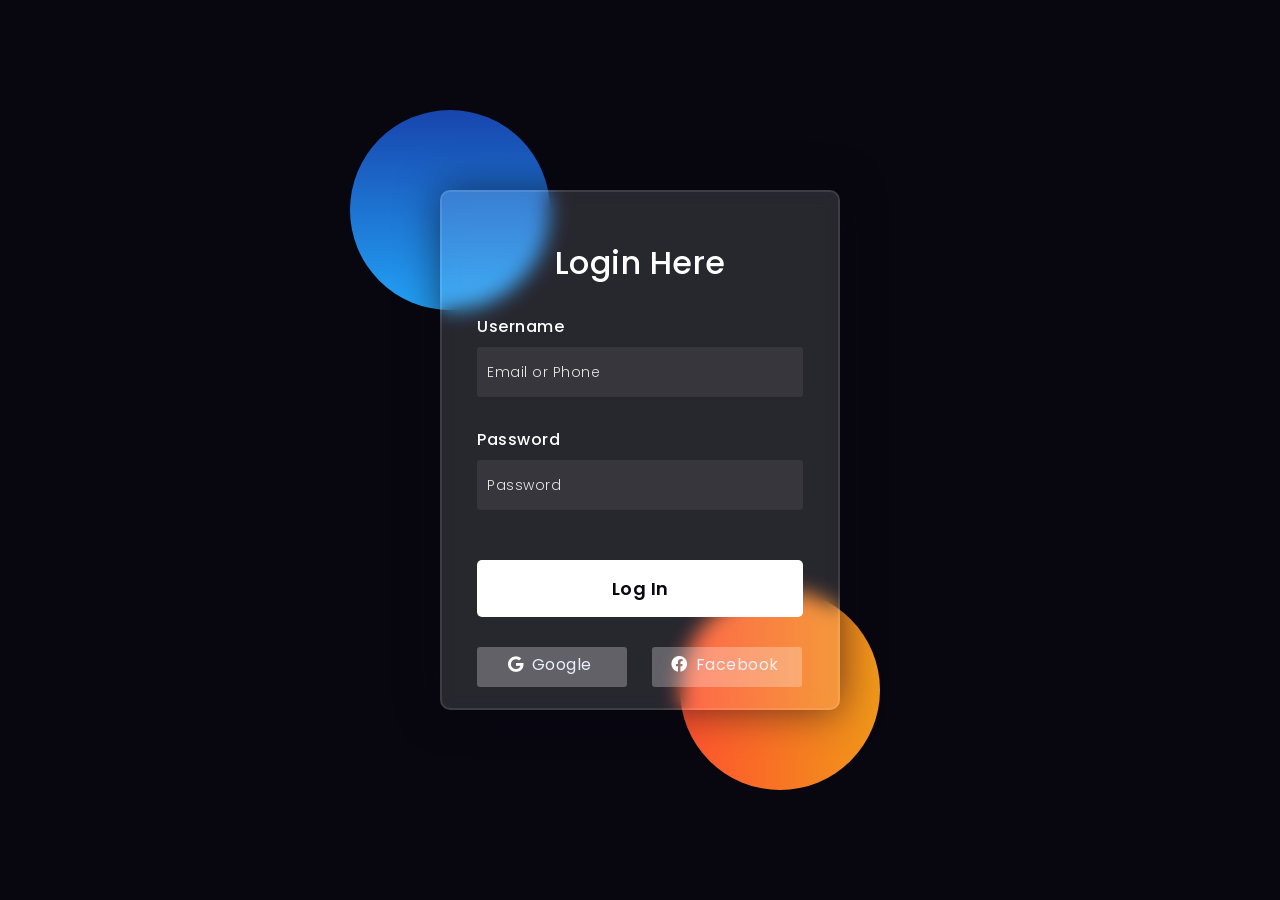
<file: project/index.html>
<!DOCTYPE html>
<html lang="en">

<head>
    <meta charset="UTF-8">
    <meta name="viewport" content="width=device-width, initial-scale=1.0">
    <link rel="stylesheet" href="styles.css">
    <title>Glassmorphism login Form Tutorial in html css</title>
    <link rel="preconnect" href="https://fonts.gstatic.com">
    <link rel="stylesheet" href="https://cdnjs.cloudflare.com/ajax/libs/font-awesome/5.15.4/css/all.min.css">
    <link href="https://fonts.googleapis.com/css2?family=Poppins:wght@300;500;600&display=swap" rel="stylesheet">
</head>

<body>
    <div class="background">
        <div class="shape"></div>
        <div class="shape"></div>
    </div>
    <form>
        <h3>Login Here</h3>

        <label for="username">Username</label>
        <input type="text" placeholder="Email or Phone" id="username">

        <label for="password">Password</label>
        <input type="password" placeholder="Password" id="password">

        <button>Log In</button>
        <div class="social">
            <div class="go"><i class="fab fa-google"></i> Google</div>
            <div class="fb"><i class="fab fa-facebook"></i> Facebook</div>
        </div>
    </form>
</body>

</html>
</file>
<file: project/styles.css>
html {
    box-sizing: border-box;
}

*,
*:before,
*:after {
  padding: 0;
  margin: 0;
  box-sizing: inherit;
}

body {
  background-color: #080710;
}

/* End reset */

.background {
  width: 420px;
  height: 520px;
  position: absolute;
  transform: translate(-50%, -50%);
  left: 50%;
  top: 50%;
}

.background .shape {
  height: 200px;
  width: 200px;
  position: absolute;
  border-radius: 50%;
}

.shape:first-child {
  background: linear-gradient(#1845ad, #23a2f6);
  left: -80px;
  top: -80px;
}

.shape:last-child {
  background: linear-gradient(to right, #ff512f, #f09819);
  right: -30px;
  bottom: -80px;
}

form {
  height: 520px;
  width: 400px;
  background-color: rgba(255, 255, 255, 0.13);
  position: absolute;
  transform: translate(-50%, -50%);
  top: 50%;
  left: 50%;
  border-radius: 10px;
  backdrop-filter: blur(10px);
  border: 2px solid rgba(255, 255, 255, 0.1);
  box-shadow: 0 0 40px rgba(8, 7, 16, 0.6);
  padding: 50px 35px;
}

form * {
  font-family: "Poppins", sans-serif;
  color: #ffffff;
  letter-spacing: 0.5px;
  outline: none;
  border: none;
}

form h3 {
  font-size: 32px;
  font-weight: 500;
  line-height: 42px;
  text-align: center;
}

label {
  display: block;
  margin-top: 30px;
  font-size: 16px;
  font-weight: 500;
}

input {
  display: block;
  height: 50px;
  width: 100%;
  background-color: rgba(255, 255, 255, 0.07);
  border-radius: 3px;
  padding: 0 10px;
  margin-top: 8px;
  font-size: 14px;
  font-weight: 300;
}

::placeholder {
  color: #e5e5e5;
}

button {
  margin-top: 50px;
  width: 100%;
  background-color: #ffffff;
  color: #080710;
  padding: 15px 0;
  font-size: 18px;
  font-weight: 600;
  border-radius: 5px;
  cursor: pointer;
}

.social {
  margin-top: 30px;
  display: flex;
}

.social div {
  background: red;
  width: 150px;
  border-radius: 3px;
  padding: 5px 10px 10px 5px;
  background-color: rgba(255, 255, 255, 0.27);
  color: #eaf0fb;
  text-align: center;
}

.social div:hover {
  background-color: rgba(255, 255, 255, 0.47);
}

.social .fb {
  margin-left: 25px;
}

.social i {
  margin-right: 4px;
}
</file>
